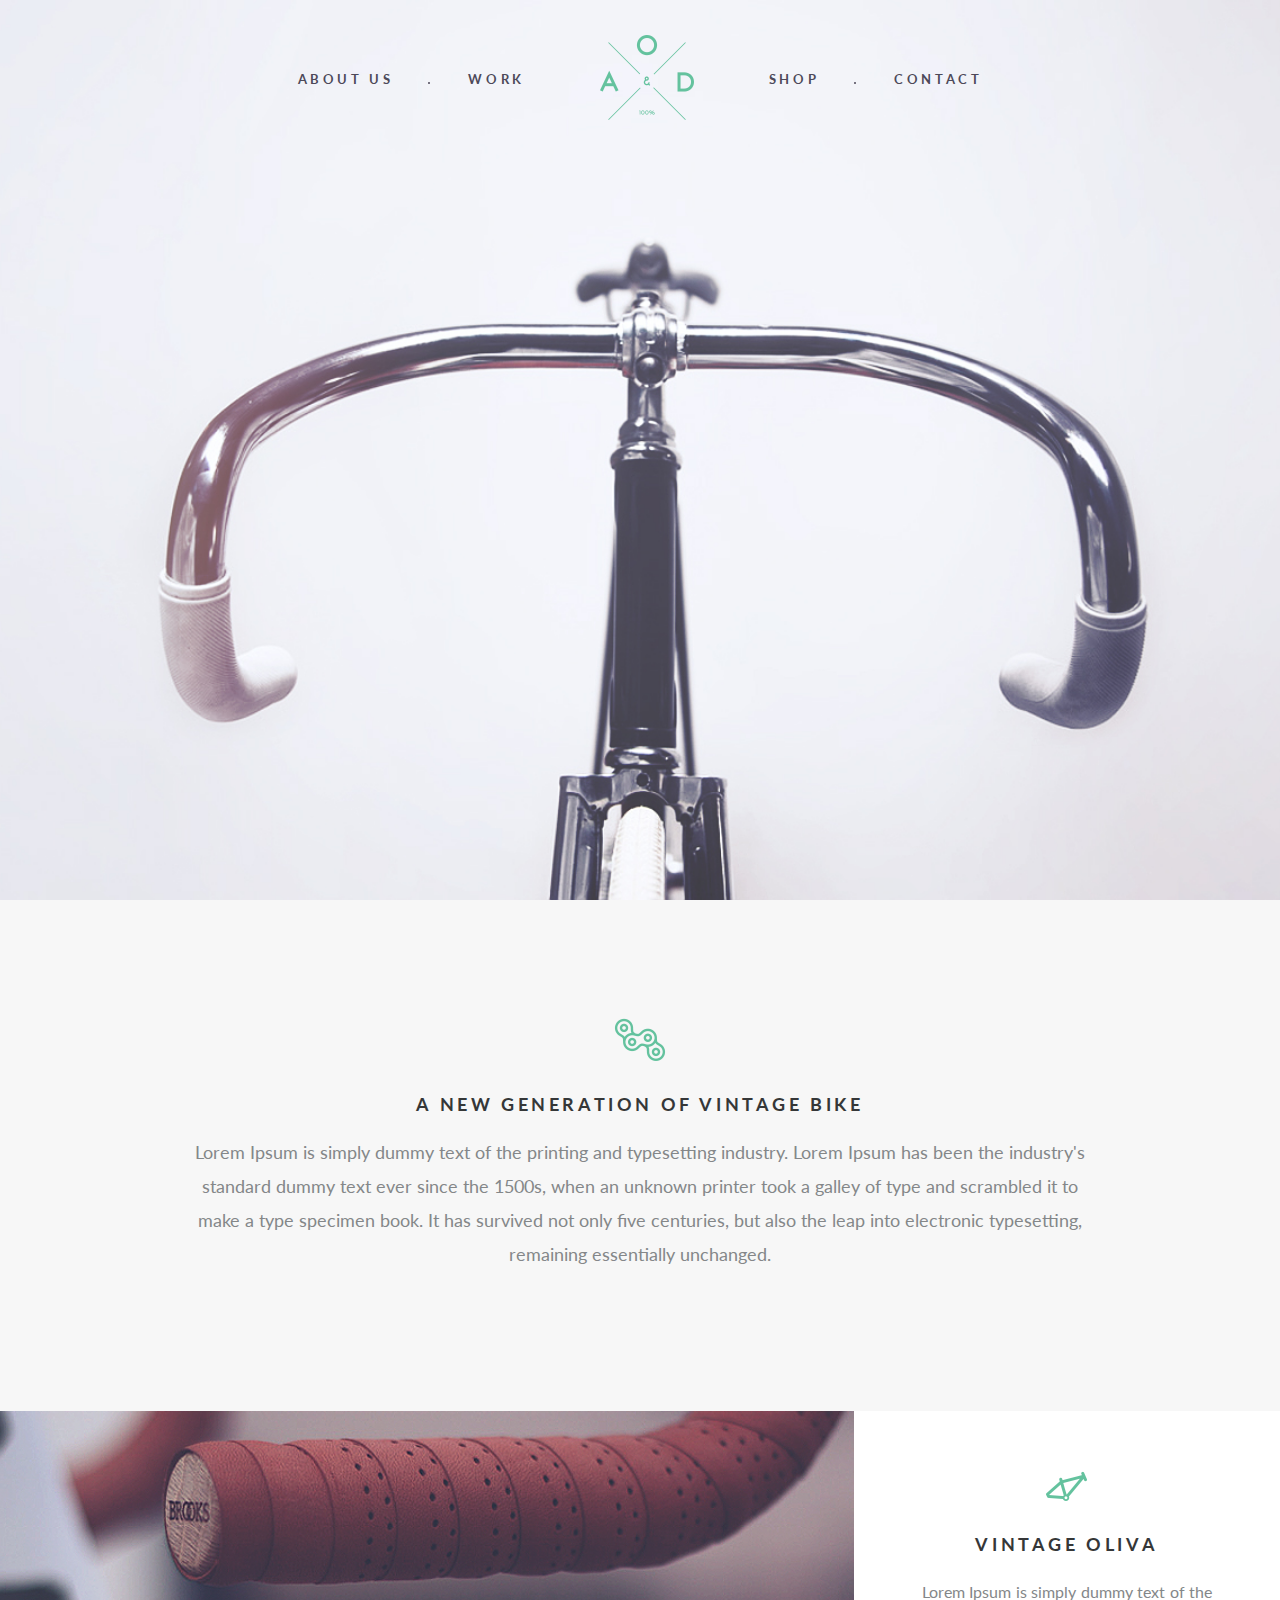
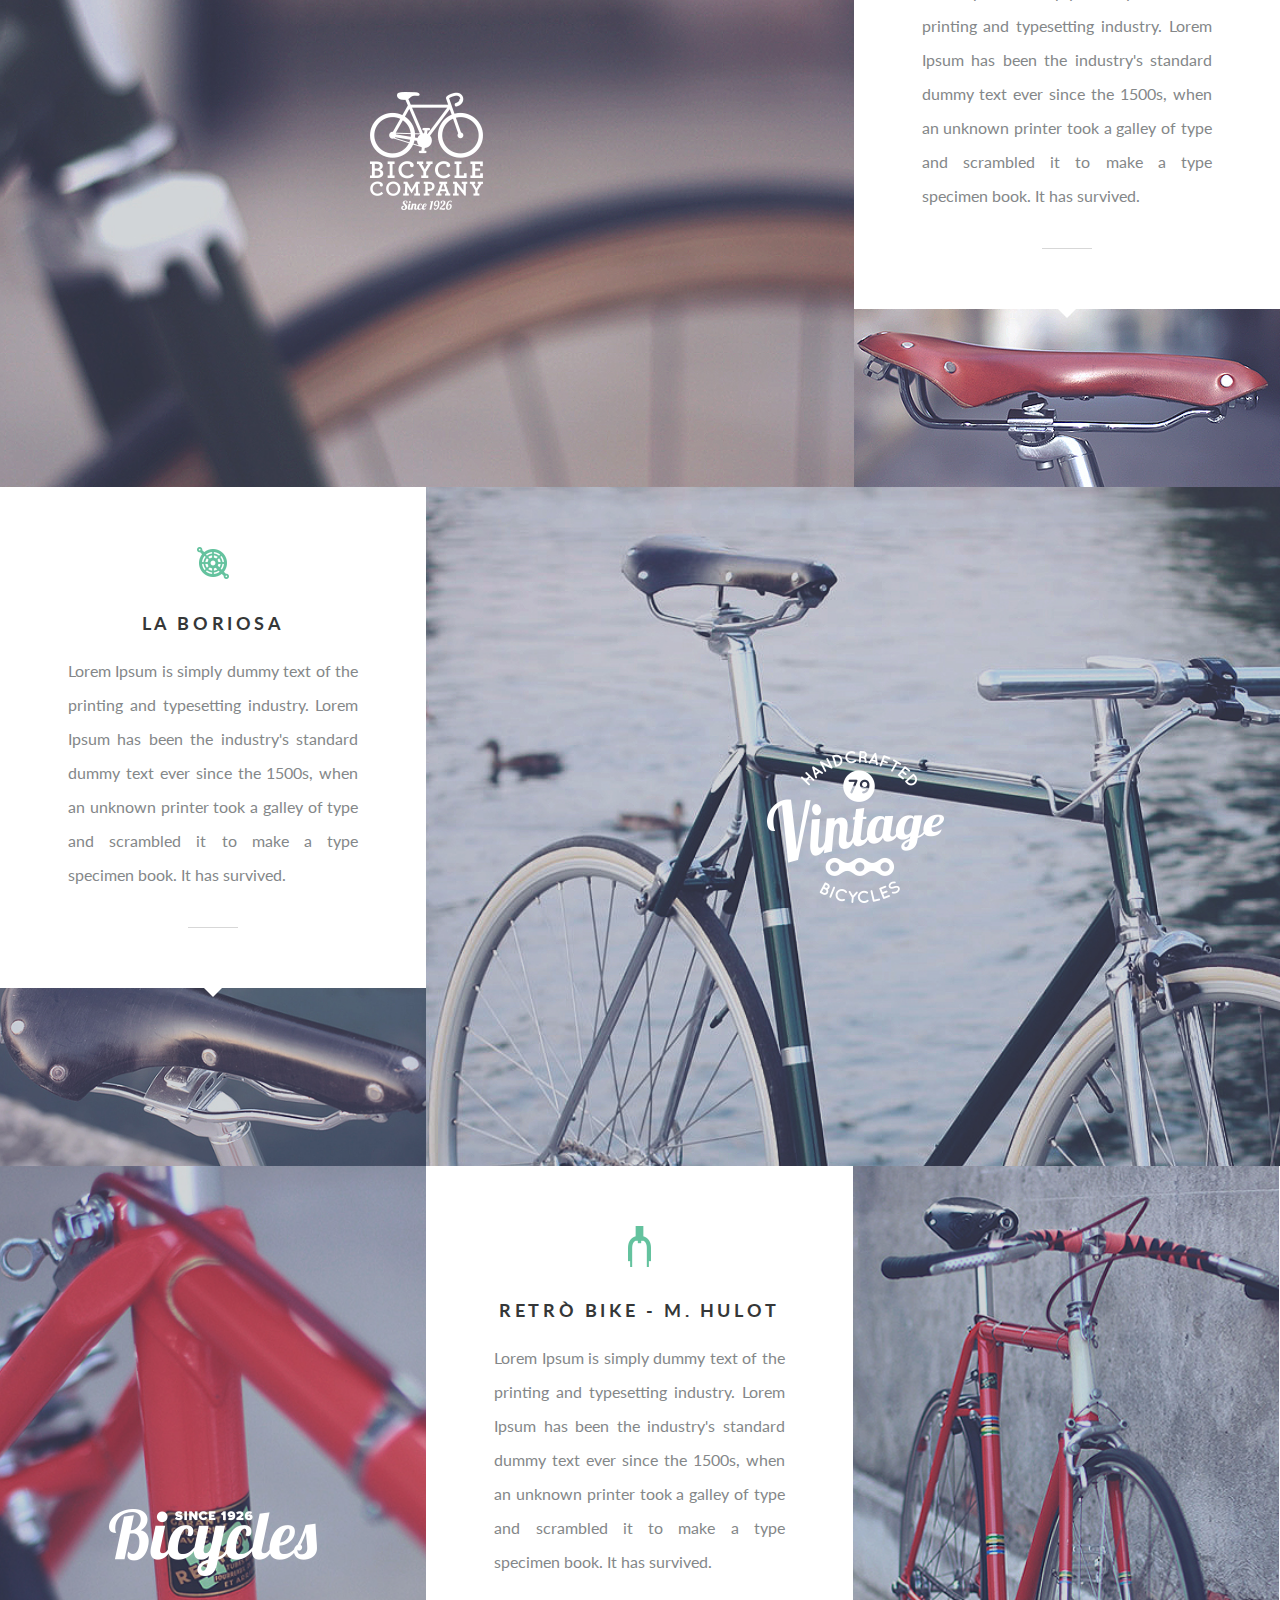
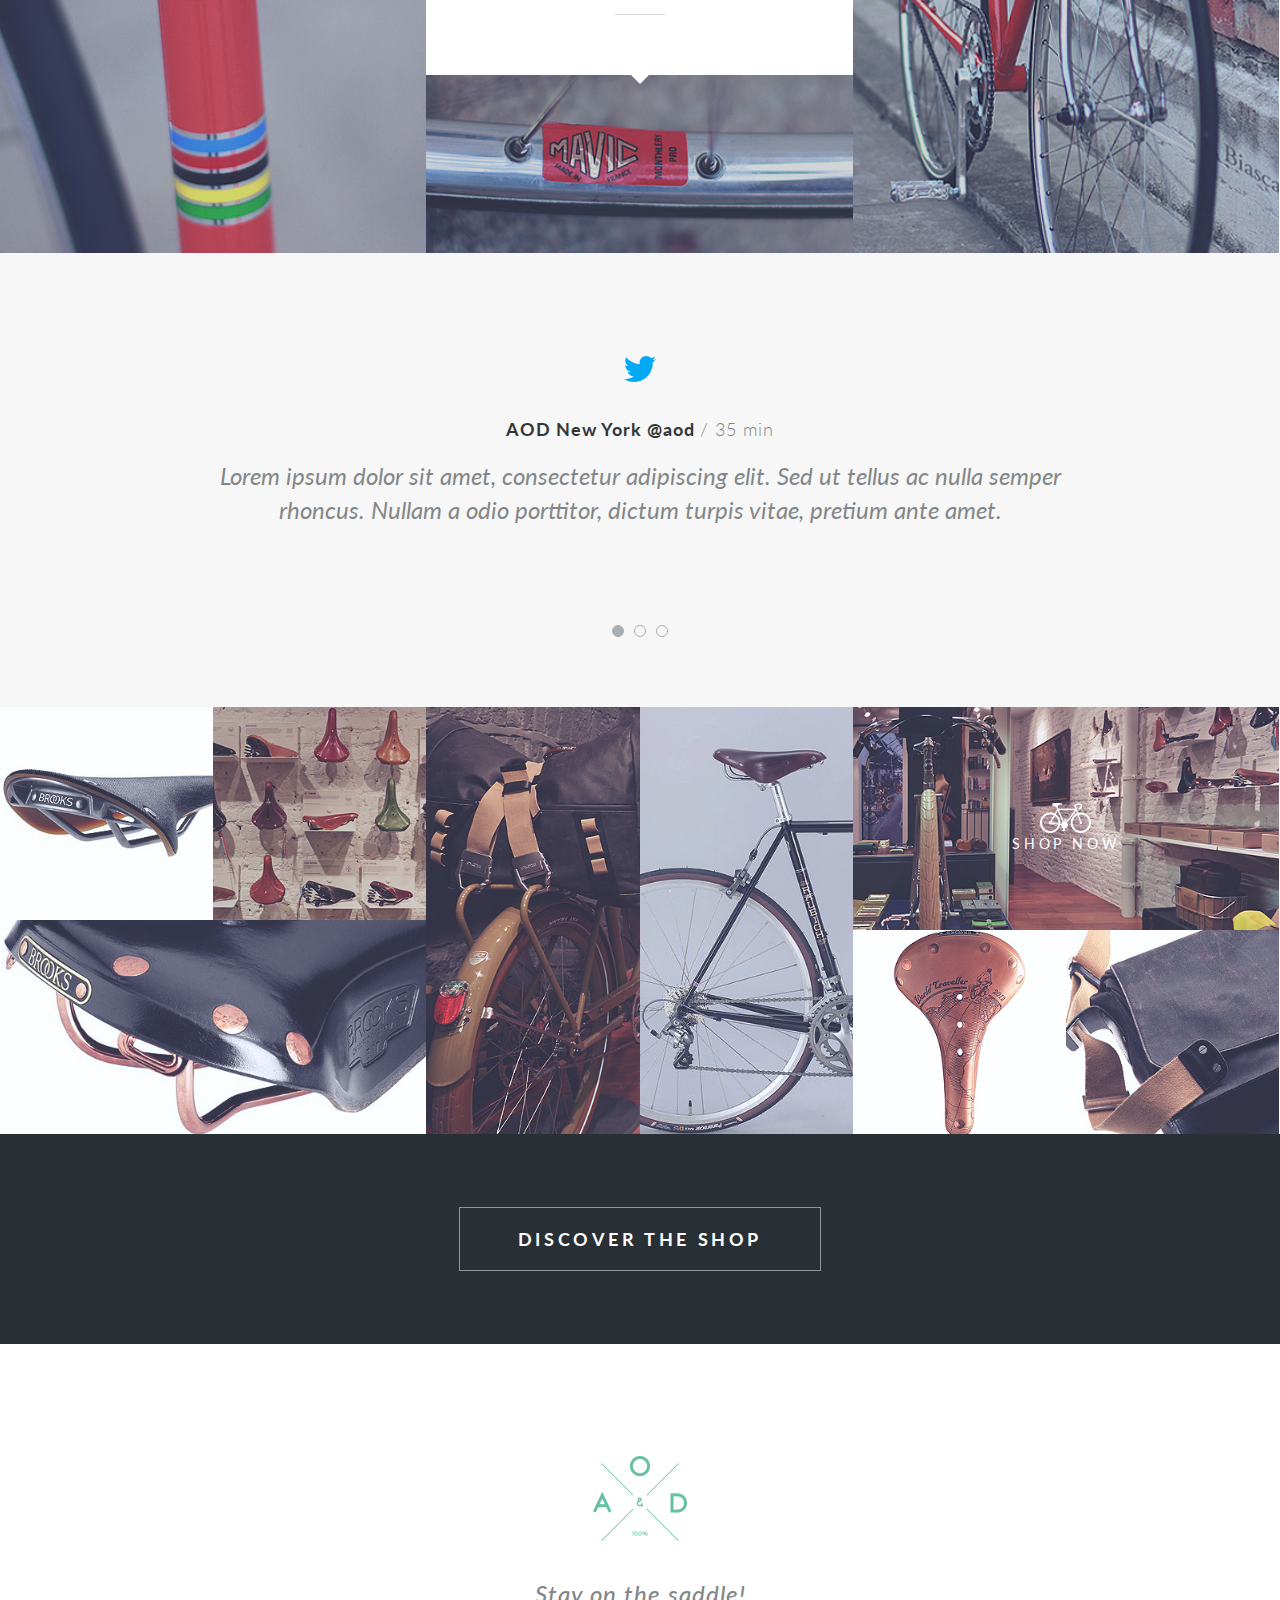
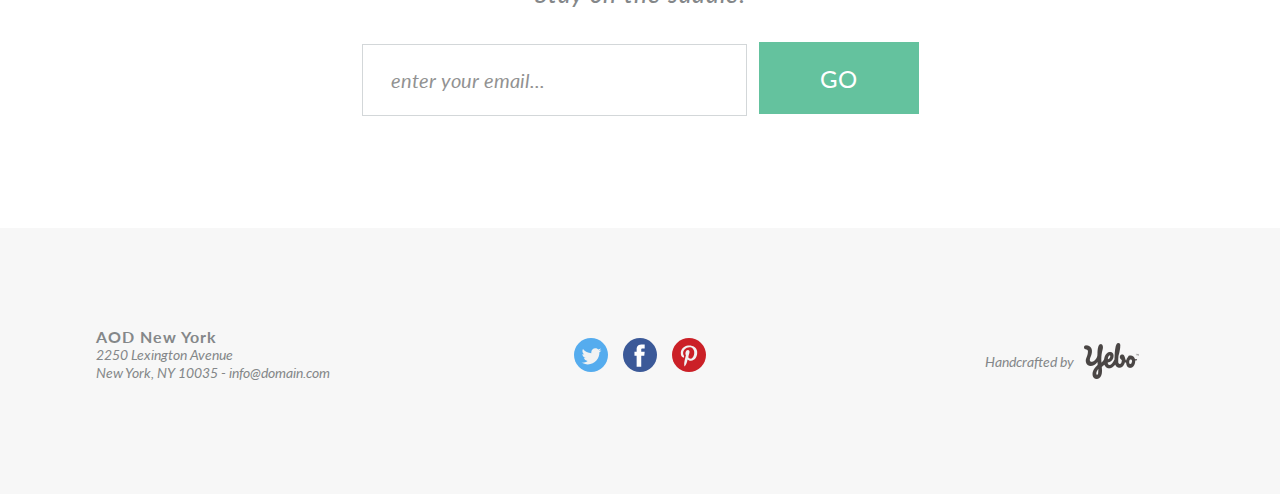
<file: index.html>
<!DOCTYPE html>
<html lang="en">
<head>
  <meta charset="UTF-8">
  <title>Bike</title>
  <link href="https://fonts.googleapis.com/css?family=Lato:400,400i,700&display=swap" rel="stylesheet">
  <link rel="stylesheet" href="CSS/normalize.css">
  <link rel="stylesheet" href="CSS/style.css">
  <meta name="viewport" content="width=device-width ">
  <link rel="shortcut icon" href="img/favicon.ico" type="image/x-icon">
</head>
<body>
<!--==-->
<section class="header_logo">
  <nav class="main_navigation">
    <div class="burger">
      <div></div>
      <span></span>
    </div>
    <ul class="site_navigation">
      <li><a href="#">about us</a></li>
      <li><a href="#">work</a></li>
      <a class="burger_logo"><img src="img/logo_0.png" height="85" width="94"/></a>
      <li><a href="#">shop</a></li>
      <li><a href="#">contact</a></li>
    </ul>
  </nav>
</section>
<!--=/=-->
<!--==-->
<section class="wrapper">
  <div class="row desc">
    <div class="description">
      <img src="img/Icon_0.png"/>
      <h1 class="description_title">a new generation of vintage bike</h1>
      <p class="description_text">Lorem Ipsum is simply dummy text of the printing and typesetting industry. Lorem Ipsum has been the industry's standard dummy text ever since the 1500s, when an unknown printer took a galley of type and scrambled it to make a type specimen book. It has survived not only five centuries, but also the leap into electronic typesetting, remaining essentially unchanged. </p>
    </div>
  </div>
</section>
<!--=/=-->
<!--==-->
<section class="wrapper">
  <a href="#" id="img_1_0" class="column_big">
    <div class="green">
      <img class="logo_a" src="img/logo_1.png"/>
    </div>
  </a>
  <div class="column_small">
    <div class="description">
      <img src="img/Icon_1.png"/>
      <h2 class="description_title">vintage oliva</h2>
      <p class="description_text">Lorem Ipsum is simply dummy text of the printing and typesetting industry. Lorem Ipsum has been the industry's standard dummy text ever since the 1500s, when an unknown printer took a galley of type and scrambled it to make a type specimen book. It has survived.</p>
    </div>
    <div id="img_1_1">
    </div>
  </div>
</section>
<!--=/=-->
<!--==-->
<section class="wrapper">
  <div class="column_small">
    <div class="description">
      <img src="img/Icon_2.png"/>
      <h2 class="description_title">la boriosa</h2>
      <p class="description_text">Lorem Ipsum is simply dummy text of the printing and typesetting industry. Lorem Ipsum has been the industry's standard dummy text ever since the 1500s, when an unknown printer took a galley of type and scrambled it to make a type specimen book. It has survived.</p>
    </div>
    <div id="img_1_2">
    </div>
  </div>
  <a href="#" id="img_1_3" class="column_big">
    <div class="green">
      <img class="logo_a" src="img/logo_2.png"/>
    </div>
  </a>
</section>
<!--=/=-->
<!--==-->
<section class="wrapper">
  <a href="#" id="img_1_4" class="column_small">
    <div class="green">
      <img class="logo_a" src="img/logo_3.png"/>
    </div>
  </a>
  <div class="column_small">
    <div class="description">
      <img src="img/Icon_3.png"/>
      <h2 class="description_title">retrò bike - m. hulot</h2>
      <p class="description_text">Lorem Ipsum is simply dummy text of the printing and typesetting industry. Lorem Ipsum has been the industry's standard dummy text ever since the 1500s, when an unknown printer took a galley of type and scrambled it to make a type specimen book. It has survived.</p>
    </div>
    <div id="img_1_5">
    </div>
  </div>
  <div id="img_1_6" class="column_small">
  </div>
</section>
<!--=/=-->
<!--==-->
<section class="slider">
  <div class="slider__wrapper">
    <div class="slider__items">
      <div class="slider__item">
        <div class="wrapper slider_row">
          <div class="row social">
            <div class="description">
              <img src="img/twitter.svg" width="32px"/>
              <h2 class="description_title">AOD New York  @aod <span style="color:#848789; font-weight: 300">/  35 min</span></h2>
              <p class="description_text italic">Lorem ipsum dolor sit amet, consectetur adipiscing elit. Sed ut tellus ac nulla semper rhoncus. Nullam a odio porttitor, dictum turpis vitae, pretium ante amet.</p>
            </div>
          </div>
        </div>
      </div>
      <div class="slider__item">
        <div class="wrapper slider_row">
          <div class="row social">
            <div class="description">
              <img src="img/twitter.svg" width="32px"/>
              <h2 class="description_title">AOD New York  @aod <span style="color:#848789; font-weight: 300">/  8 hour 2 min</span></h2>
              <p class="description_text italic">Lorem ipsum dolor sit amet, consectetur adipisicing elit. At doloremque eum, facere illum itaque laboriosam laborum natus omnis perferendis provident, qui, saepe sed vel voluptate.</p>
            </div>
          </div>
        </div>
      </div>
      <div class="slider__item">
        <div class="wrapper slider_row">
          <div class="row social">
            <div class="description">
              <img src="img/twitter.svg" width="32px"/>
              <h2 class="description_title">AOD New York  @aod <span style="color:#848789; font-weight: 300">/  1 day ago</span></h2>
              <p class="description_text italic">Lorem ipsum dolor sit amet, consectetur adipisicing elit. Dolorum est inventore minima, nobis non officia placeat, quo quos recusandae reiciendis rem repellat voluptas voluptates!</p>
            </div>
          </div>
        </div>
      </div>
    </div>
  </div>
</section>
<!--=/=-->
<!--==-->
<section class="wrapper">
  <div class="column block">
    <div id="img_2_0"></div>
    <div id="img_2_1"></div>
    <div id="img_2_2"></div>
  </div>
  <div class="column">
    <div id="img_2_3"></div>
    <div id="img_2_4"></div>
  </div>
  <div class="column block">
    <a href="#" id="img_2_5">
      <div class="green">
        <img class="logo_a" src="img/logo_4.png"/>
        <span class="text_a">shop now</span>
      </div>
    </a>
    <div id="img_2_6"></div>
    <div id="img_2_7"></div>
  </div>
</section>
<!--=/=-->
<!--==-->
<section class="wrapper">
  <div class="row shop" >
    <div class="description">
      <a href="#" class="description_title">discover the shop</a>
    </div>
  </div>
</section>
<!--=/=-->
<!--==-->
<section class="wrapper">
  <div class="row contact">
    <div class="description">
      <img src="img/logo_0.png" />
      <h2 class="description_title">Stay on the saddle!</h2>
      <form >
        <input class="input" type="email" placeholder="enter your email... ">
        <input class="btn" type="submit" value="GO">
      </form>
    </div>
  </div>
</section>
<!--=/=-->
<!--==-->
<footer class="wrapper_footer">
  <div class="footer_small">
    <span class="description_text">
      <h3 class="description_title">
      AOD New York<br>
      </h3>
      2250 Lexington Avenue<br>
      New York, NY 10035  - info@domain.com<br>
    </span>
  </div>
  <div class="footer_small footer_social">
    <a href="#">
      <img id="footer_social_1" src="img/twitter_1.svg" width="34px"/>
    </a>
    <a href="#">
      <img id="footer_social_2" src="img/facebook.svg" width="34px"/>
    </a>
    <a href="#">
      <img id="footer_social_3" src="img/pinterest.svg" width="34px"/>
    </a>
  </div>
  <div class="footer_small">
    <span class="description_text" style="padding-top: 25px">
      Handcrafted by
    </span>
    <img id="footer_4" src="img/Y%20E%20B%20O%20Logo.png" height="36" width="55"/>
  </div>
</footer>
<!--=/=-->
<script src="JS/script.js"></script>
<script src="JS/slider.js"></script>
<script>
  slideShow('.slider', {
    isAutoplay: true
  });
</script>
</body>
</html>
</file>
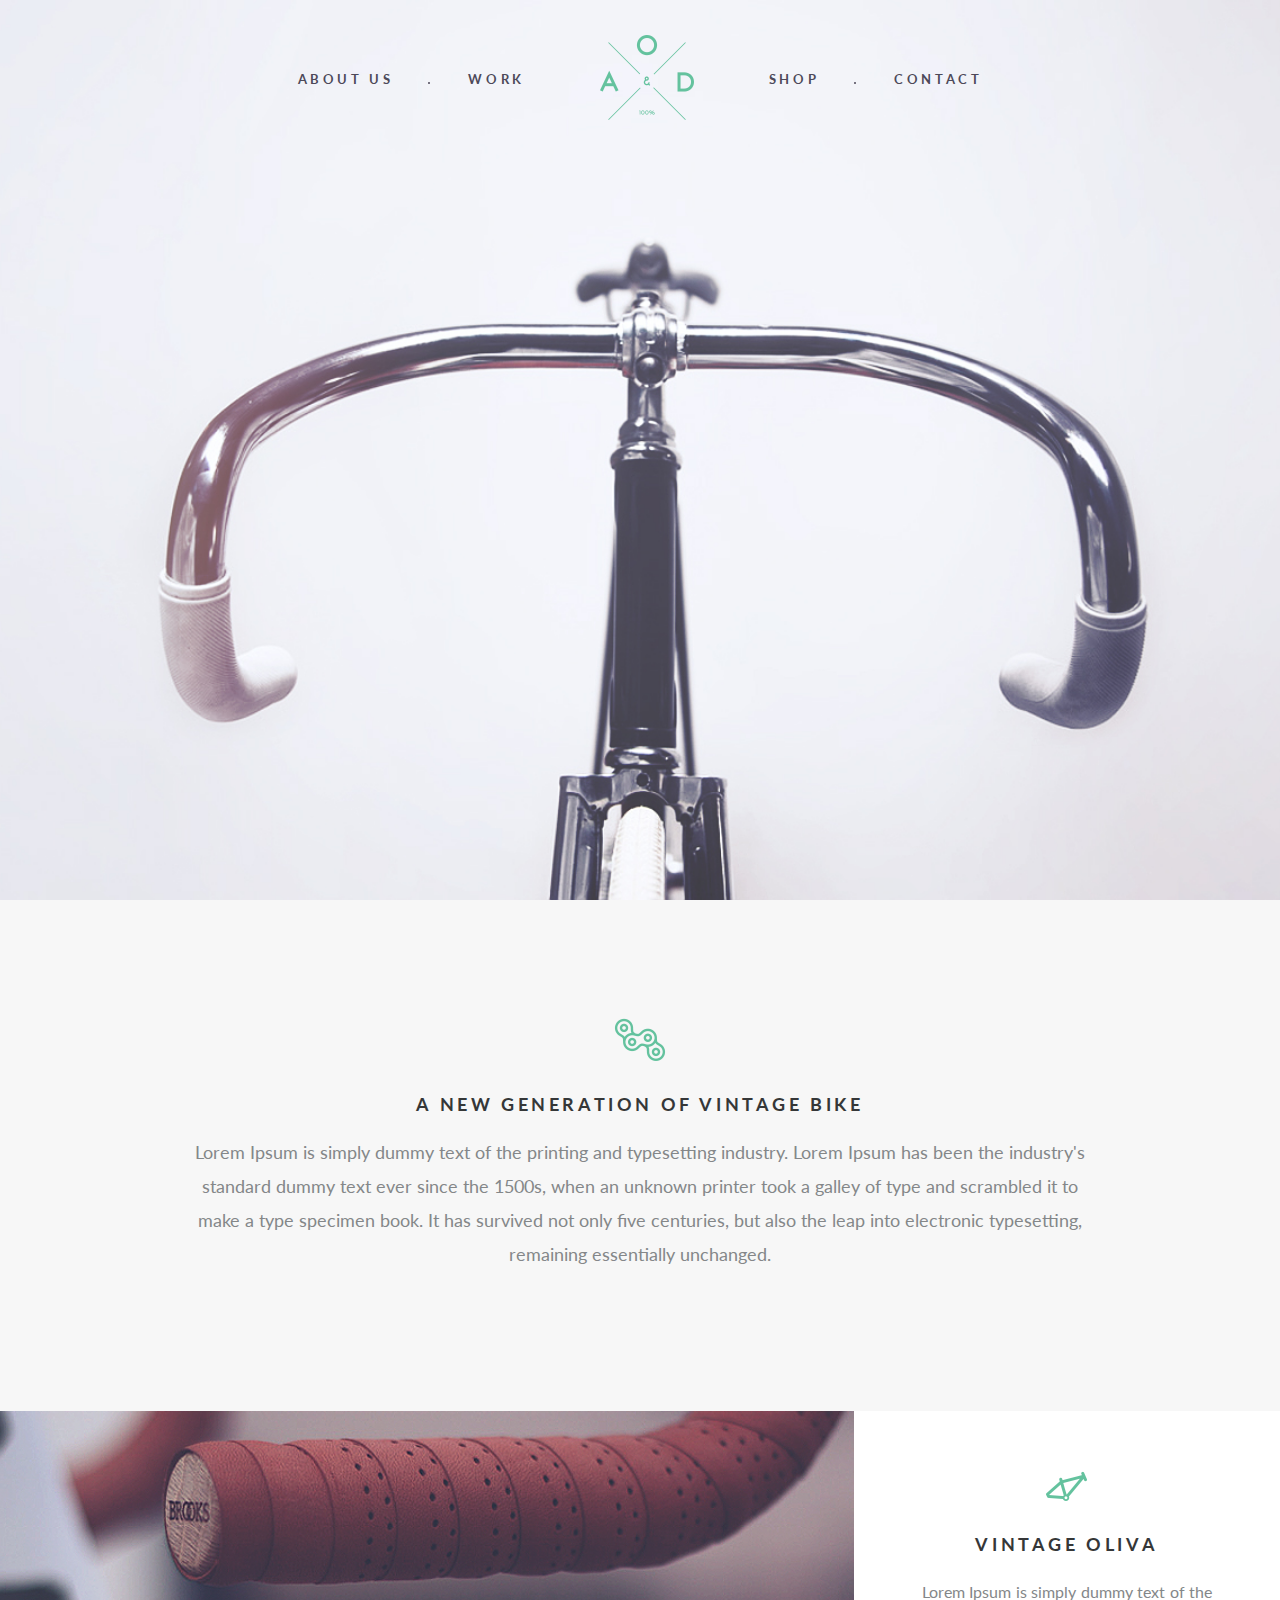
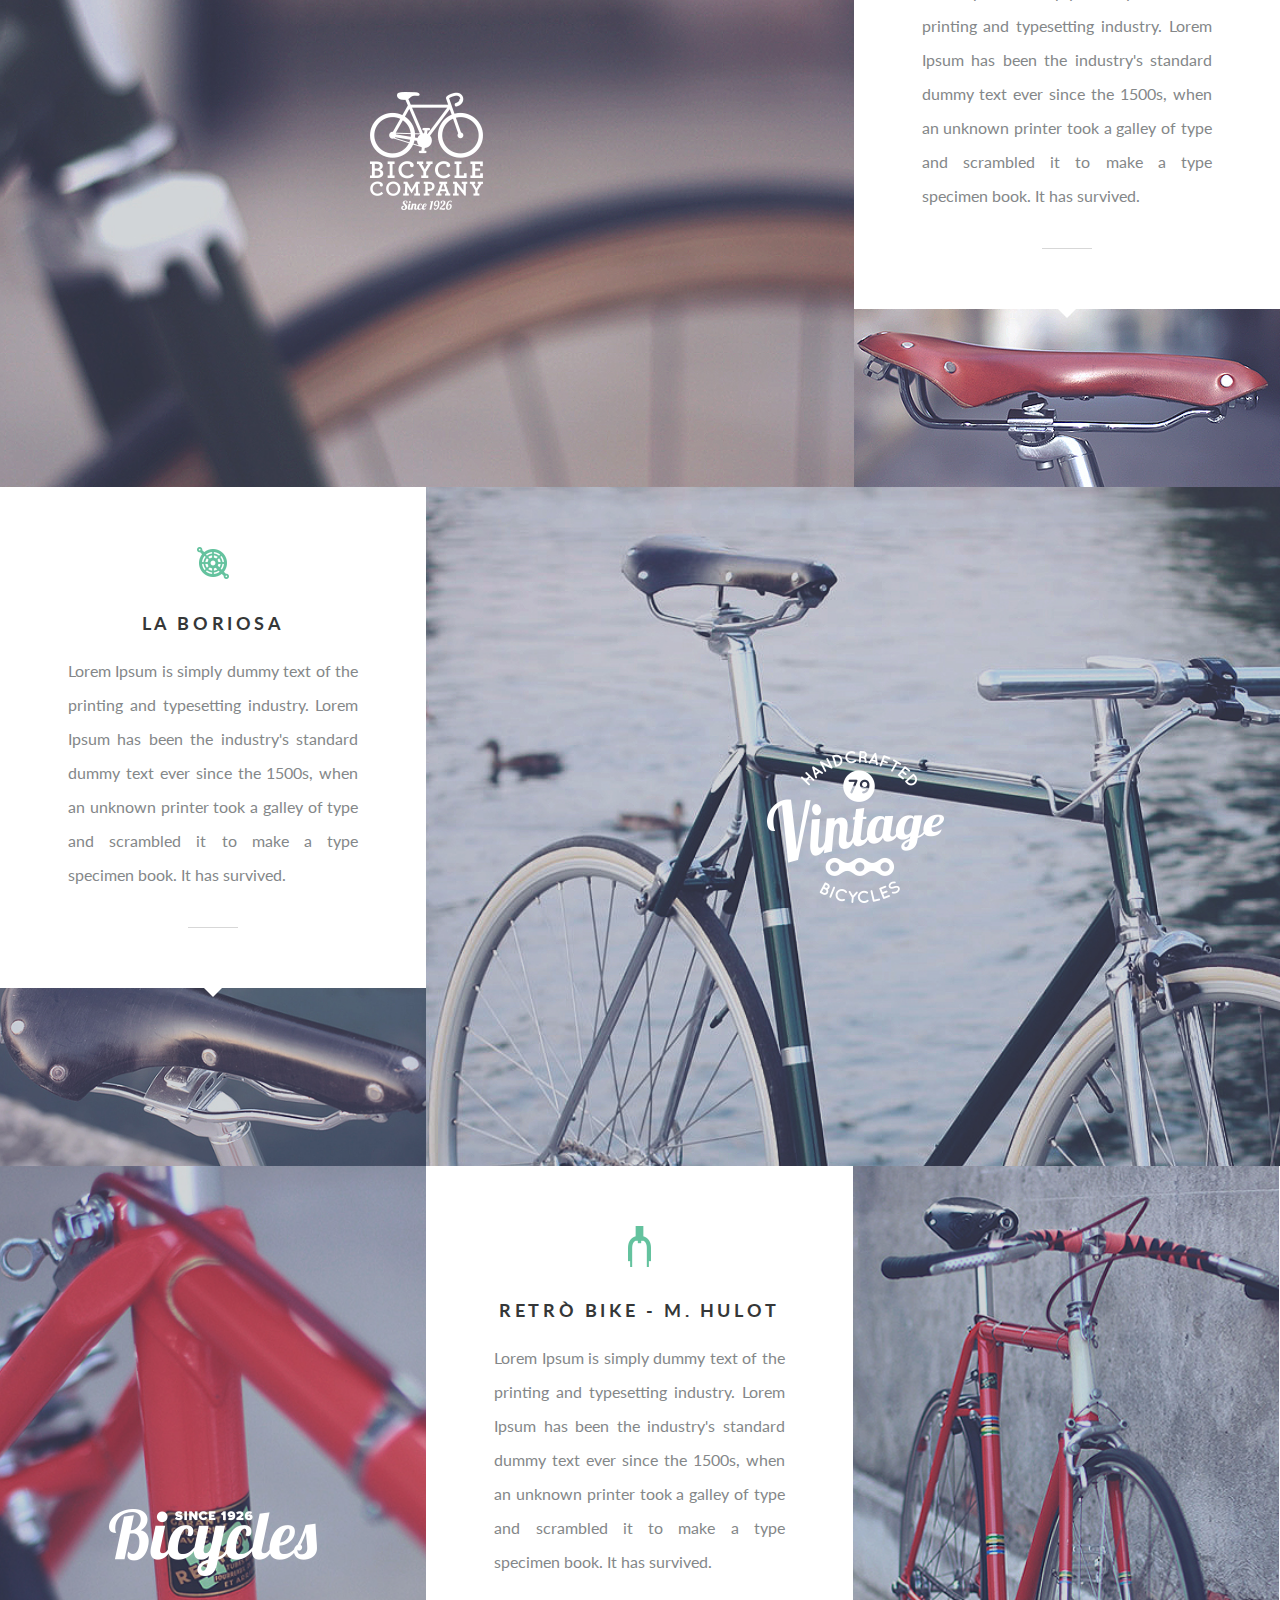
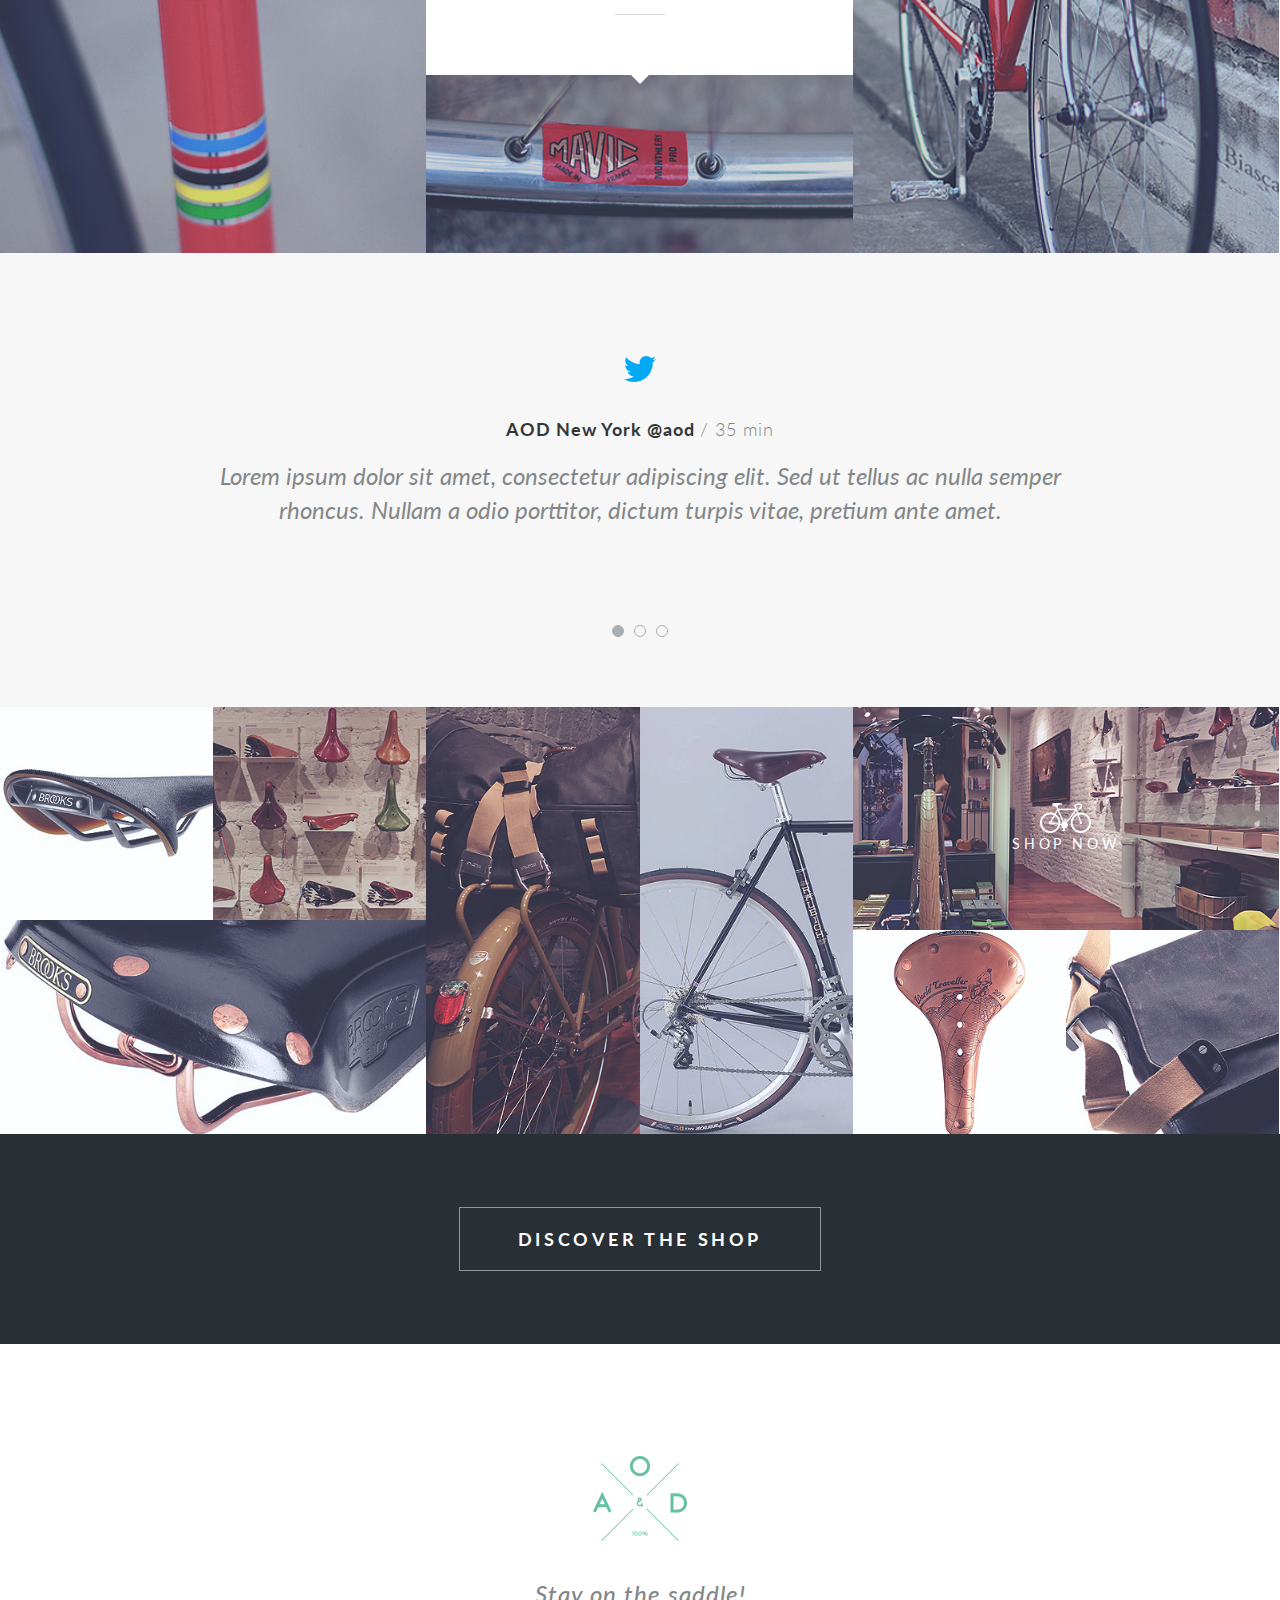
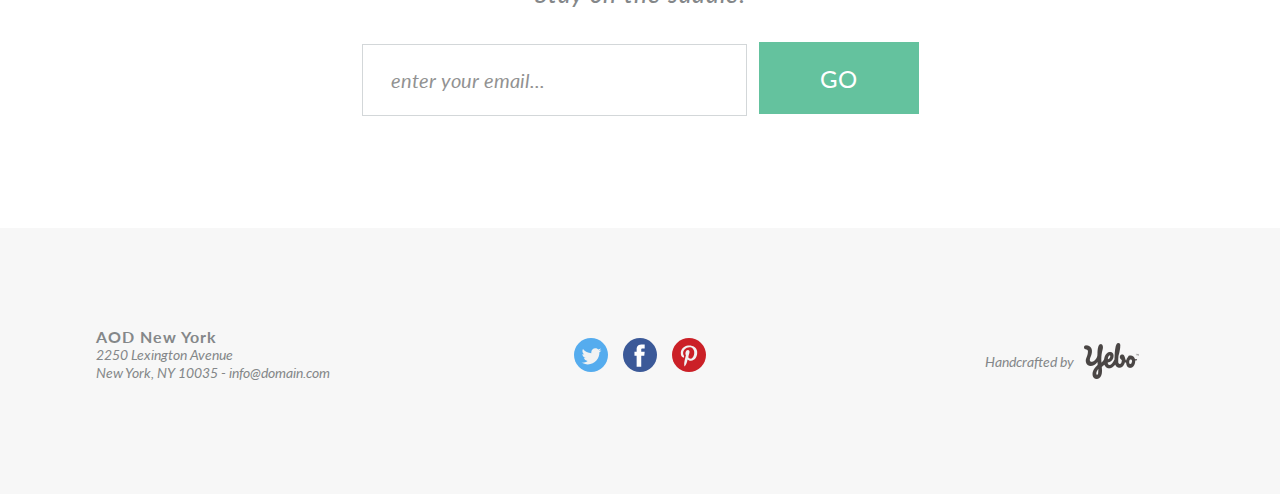
<file: HTML/index.html>
<!DOCTYPE html>
<html lang="en">
<head>
  <meta charset="UTF-8">
  <title>Bike</title>
  <link href="https://fonts.googleapis.com/css?family=Lato:400,400i,700&display=swap" rel="stylesheet">
  <link rel="stylesheet" href="../CSS/normalize.css">
  <link rel="stylesheet" href="../CSS/style.css">
  <meta name="viewport" content="width=device-width ">
  <link rel="shortcut icon" href="../img/favicon.ico" type="image/x-icon">
</head>
<body>
<!--==-->
<section class="header_logo">
  <nav class="main_navigation">
    <div class="burger">
      <div></div>
      <span></span>
    </div>
    <ul class="site_navigation">
      <li><a>about us</a></li>
      <li><a>work</a></li>
      <a class="burger_logo"><img src="../img/logo_0.png" height="85" width="94"/></a>
      <li><a>shop</a></li>
      <li><a>contact</a></li>
    </ul>
  </nav>
</section>
<!--=/=-->
<!--==-->
<section class="wrapper">
  <div class="row desc">
    <div class="description">
      <img src="../img/Icon_0.png"/>
      <h1 class="description_title">a new generation of vintage bike</h1>
      <p class="description_text">Lorem Ipsum is simply dummy text of the printing and typesetting industry. Lorem Ipsum has been the industry's standard dummy text ever since the 1500s, when an unknown printer took a galley of type and scrambled it to make a type specimen book. It has survived not only five centuries, but also the leap into electronic typesetting, remaining essentially unchanged. </p>
    </div>
  </div>
</section>
<!--=/=-->
<!--==-->
<section class="wrapper">
  <a id="img_1_0" class="column_big">
    <div class="green">
      <img class="logo_a" src="../img/logo_1.png"/>
    </div>
  </a>
  <div class="column_small">
    <div class="description">
      <img src="../img/Icon_1.png"/>
      <h2 class="description_title">vintage oliva</h2>
      <p class="description_text">Lorem Ipsum is simply dummy text of the printing and typesetting industry. Lorem Ipsum has been the industry's standard dummy text ever since the 1500s, when an unknown printer took a galley of type and scrambled it to make a type specimen book. It has survived.</p>
    </div>
    <div id="img_1_1">
    </div>
  </div>
</section>
<!--=/=-->
<!--==-->
<section class="wrapper">
  <div class="column_small">
    <div class="description">
      <img src="../img/Icon_2.png"/>
      <h2 class="description_title">la boriosa</h2>
      <p class="description_text">Lorem Ipsum is simply dummy text of the printing and typesetting industry. Lorem Ipsum has been the industry's standard dummy text ever since the 1500s, when an unknown printer took a galley of type and scrambled it to make a type specimen book. It has survived.</p>
    </div>
    <div id="img_1_2">
    </div>
  </div>
  <a id="img_1_3" class="column_big">
    <div class="green">
      <img class="logo_a" src="../img/logo_2.png"/>
    </div>
  </a>
</section>
<!--=/=-->
<!--==-->
<section class="wrapper">
  <a id="img_1_4" class="column_small">
    <div class="green">
      <img class="logo_a" src="../img/logo_3.png"/>
    </div>
  </a>
  <div class="column_small">
    <div class="description">
      <img src="../img/Icon_3.png"/>
      <h2 class="description_title">retrò bike - m. hulot</h2>
      <p class="description_text">Lorem Ipsum is simply dummy text of the printing and typesetting industry. Lorem Ipsum has been the industry's standard dummy text ever since the 1500s, when an unknown printer took a galley of type and scrambled it to make a type specimen book. It has survived.</p>
    </div>
    <div id="img_1_5">
    </div>
  </div>
  <div id="img_1_6" class="column_small">
  </div>
</section>
<!--=/=-->
<!--==-->
<section class="slider">
  <div class="slider__wrapper">
    <div class="slider__items">
      <div class="slider__item">
        <div class="wrapper slider_row">
          <div class="row social">
            <div class="description">
              <img src="../img/twitter.svg" width="32px"/>
              <h2 class="description_title">AOD New York  @aod <span style="color:#848789; font-weight: 300">/  35 min</span></h2>
              <p class="description_text italic">Lorem ipsum dolor sit amet, consectetur adipiscing elit. Sed ut tellus ac nulla semper rhoncus. Nullam a odio porttitor, dictum turpis vitae, pretium ante amet.</p>
            </div>
          </div>
        </div>
      </div>
      <div class="slider__item">
        <div class="wrapper slider_row">
          <div class="row social">
            <div class="description">
              <img src="../img/twitter.svg" width="32px"/>
              <h2 class="description_title">AOD New York  @aod <span style="color:#848789; font-weight: 300">/  8 hour 2 min</span></h2>
              <p class="description_text italic">Lorem ipsum dolor sit amet, consectetur adipisicing elit. At doloremque eum, facere illum itaque laboriosam laborum natus omnis perferendis provident, qui, saepe sed vel voluptate.</p>
            </div>
          </div>
        </div>
      </div>
      <div class="slider__item">
        <div class="wrapper slider_row">
          <div class="row social">
            <div class="description">
              <img src="../img/twitter.svg" width="32px"/>
              <h2 class="description_title">AOD New York  @aod <span style="color:#848789; font-weight: 300">/  1 day ago</span></h2>
              <p class="description_text italic">Lorem ipsum dolor sit amet, consectetur adipisicing elit. Dolorum est inventore minima, nobis non officia placeat, quo quos recusandae reiciendis rem repellat voluptas voluptates!</p>
            </div>
          </div>
        </div>
      </div>
    </div>
  </div>
</section>
<!--=/=-->
<!--==-->
<section class="wrapper">
  <div class="column block">
    <div id="img_2_0"></div>
    <div id="img_2_1"></div>
    <div id="img_2_2"></div>
  </div>
  <div class="column">
    <div id="img_2_3"></div>
    <div id="img_2_4"></div>
  </div>
  <div class="column block">
    <a id="img_2_5">
      <div class="green">
        <img class="logo_a" src="../img/logo_4.png"/>
        <span class="text_a">shop now</span>
      </div>
    </a>
    <div id="img_2_6"></div>
    <div id="img_2_7"></div>
  </div>
</section>
<!--=/=-->
<!--==-->
<section class="wrapper">
  <div class="row shop" >
    <div class="description">
      <a class="description_title">discover the shop</a>
    </div>
  </div>
</section>
<!--=/=-->
<!--==-->
<section class="wrapper">
  <div class="row contact">
    <div class="description">
      <img src="../img/logo_0.png" />
      <h2 class="description_title">Stay on the saddle!</h2>
      <form >
        <input class="input" type="email" placeholder="enter your email... ">
        <input class="btn" type="submit" value="GO">
      </form>
    </div>
  </div>
</section>
<!--=/=-->
<!--==-->
<footer class="wrapper_footer">
  <div class="footer_small">
    <span class="description_text">
      <h3 class="description_title">
      AOD New York<br>
      </h3>
      2250 Lexington Avenue<br>
      New York, NY 10035  - info@domain.com<br>
    </span>
  </div>
  <div class="footer_small footer_social">
    <a>
      <img id="footer_social_1" src="../img/twitter_1.svg" width="34px"/>
    </a>
    <a>
      <img id="footer_social_2" src="../img/facebook.svg" width="34px"/>
    </a>
    <a>
      <img id="footer_social_3" src="../img/pinterest.svg" width="34px"/>
    </a>
  </div>
  <div class="footer_small">
    <span class="description_text" style="padding-top: 25px">
      Handcrafted by
    </span>
    <img id="footer_4" src="../img/Y E B O Logo.png" height="36" width="55"/>
  </div>
</footer>
<!--=/=-->
<script src="../JS/script.js"></script>
<script src="../JS/slider.js"></script>
<script>
  slideShow('.slider', {
    isAutoplay: true
  });
</script>
</body>
</html>
</file>
<file: CSS/style.css>
@charset "UTF-8";
body, html {
  height: 100%;
  margin: 0;
  padding: 0;
  font-family: "lato", Arial, sans-serif; }

.wrapper .column_small #img_1_1, .wrapper .column_small #img_1_2, .wrapper .column_small #img_1_5, .header_logo, .wrapper .column_big, .wrapper .column_small, .wrapper .column #img_2_3, .wrapper .column #img_2_4, .wrapper .block, .wrapper .block #img_2_0, .wrapper .block #img_2_1, .wrapper .block #img_2_2, .wrapper .block #img_2_5, .wrapper .block #img_2_6, .wrapper .block #img_2_7 {
  background-repeat: no-repeat;
  background-position: center;
  background-size: cover; }

.wrapper .column_small #img_1_1, .wrapper .column_small #img_1_2, .wrapper .column_small #img_1_5 {
  width: 100%;
  padding: 0 0 37.5% 0; }
  .wrapper .column_small #img_1_1:after, .wrapper .column_small #img_1_2:after, .wrapper .column_small #img_1_5:after {
    position: relative;
    content: '';
    width: 0;
    height: 0;
    border-left: 10px solid transparent;
    border-right: 10px solid transparent;
    border-top: 10px solid #ffffff;
    right: -50%;
    bottom: -10px;
    margin: 0 0 0 -10px; }

.wrapper .column_big .green, .wrapper .column_small .green, .wrapper .block #img_2_5 .green {
  height: 100%;
  cursor: pointer; }
  .wrapper .column_big .green:hover, .wrapper .column_small .green:hover, .wrapper .block #img_2_5 .green:hover, .wrapper .column_big .green:focus, .wrapper .column_small .green:focus, .wrapper .block #img_2_5 .green:focus {
    background: rgba(98, 169, 144, 0.8);
    transition: 0.5s; }

.header_logo {
  background-image: url("../img/Navigation_img.jpg");
  height: 100%; }
  .header_logo .main_navigation .site_navigation {
    margin: 0;
    padding: 0;
    display: flex;
    justify-content: center;
    align-items: center;
    list-style: none; }
    .header_logo .main_navigation .site_navigation li {
      display: block;
      padding: 35px 37.5px;
      cursor: pointer;
      font-size: 13px;
      font-weight: bold;
      text-transform: uppercase;
      letter-spacing: 3.6px; }
      .header_logo .main_navigation .site_navigation li a {
        text-decoration: none;
        color: #4d4959; }
    .header_logo .main_navigation .site_navigation a img {
      padding: 35px 37.5px; }
    .header_logo .main_navigation .site_navigation li:nth-child(1):after {
      position: absolute;
      content: '';
      width: 2px;
      height: 2px;
      background-color: #4d4959;
      border-radius: 50%;
      margin: 10px 0 0 35px; }
    .header_logo .main_navigation .site_navigation li:nth-child(4):after {
      position: absolute;
      content: '';
      width: 2px;
      height: 2px;
      background-color: #4d4959;
      border-radius: 50%;
      margin: 10px 0 0 35px; }

.wrapper {
  display: flex; }
  .wrapper .row {
    width: 100%; }
  .wrapper .desc .description {
    background-color: #f7f7f7;
    text-align: center;
    padding: 118px 14% 140px; }
  .wrapper .desc .description_title {
    color: #353738;
    font-size: 18px;
    font-weight: bold;
    text-transform: uppercase;
    font-style: normal;
    letter-spacing: 3.6px;
    margin: 30px 0 20px 0; }
  .wrapper .desc .description_text {
    margin: 0;
    color: #848789;
    font-size: 18px;
    font-weight: 400;
    line-height: 34px;
    text-align: center;
    font-style: normal; }
  .wrapper .column_big {
    width: 66.6875%; }
  .wrapper #img_1_0 {
    background-image: url("../img/content_1_img_0.jpg"); }
    .wrapper #img_1_0 .logo_a {
      position: relative;
      right: -50%;
      top: 50%;
      margin: -57px 0 0 -57px; }
  .wrapper #img_1_3 {
    background-image: url("../img/content_1_img_3.jpg"); }
    .wrapper #img_1_3 .logo_a {
      position: relative;
      right: -50%;
      top: 50%;
      margin: -76px 0 0 -86px; }
  .wrapper .column_small {
    width: 33.3125%; }
    .wrapper .column_small .description {
      background-color: #ffffff;
      text-align: center;
      padding: 60px 68px 60px; }
    .wrapper .column_small .description_title {
      color: #353738;
      font-size: 18px;
      font-weight: bold;
      text-transform: uppercase;
      font-style: normal;
      letter-spacing: 3.6px;
      margin: 30px 0 20px 0; }
    .wrapper .column_small .description_text {
      margin: 0;
      color: #848789;
      font-size: 16px;
      font-weight: 400;
      line-height: 34px;
      text-align: justify;
      font-style: normal; }
    .wrapper .column_small .description_text:after {
      content: '';
      display: block;
      margin: 35px auto auto;
      width: 50px;
      height: 1px;
      background-color: #d7d7d7; }
    .wrapper .column_small #img_1_1 {
      background-image: url("../img/content_1_img_1.jpg"); }
    .wrapper .column_small #img_1_2 {
      background-image: url("../img/content_1_img_2.jpg"); }
    .wrapper .column_small #img_1_5 {
      background-image: url("../img/content_1_img_5.jpg"); }
  .wrapper #img_1_4 {
    background-image: url("../img/content_1_img_4.jpg"); }
    .wrapper #img_1_4 .logo_a {
      position: relative;
      right: -50%;
      top: 50%;
      margin: 0 0 0 -104px; }
  .wrapper #img_1_6 {
    background-image: url("../img/content_1_img_6.jpg"); }
  .wrapper .social {
    width: 100%;
    text-align: center;
    padding: 100px 14% 180px; }
    .wrapper .social .description_title {
      color: #353738;
      font-size: 18px;
      font-weight: bold;
      text-transform: none;
      font-style: normal;
      letter-spacing: 1px;
      margin: 30px 0 20px 0; }
    .wrapper .social .description_text {
      margin: 0;
      color: #848789;
      font-size: 24px;
      font-weight: 400;
      line-height: 34px;
      text-align: center;
      font-style: italic; }
  .wrapper .column {
    display: flex;
    width: 33.3125%; }
    .wrapper .column #img_2_3 {
      background-image: url("../img/content_2_img_3.jpg");
      width: 100%;
      padding: 0 0 100% 0; }
    .wrapper .column #img_2_4 {
      background-image: url("../img/content_2_img_4.jpg");
      width: 100%;
      padding: 0 0 100% 0; }
    .wrapper .column .description_title {
      color: #848789;
      font-size: 16px;
      font-weight: bold;
      text-transform: none;
      font-style: normal;
      letter-spacing: 1px;
      margin: 0; }
    .wrapper .column .description_text {
      margin: 0;
      color: #848789;
      font-size: 14px;
      font-weight: 400;
      line-height: 18px;
      text-align: justify;
      font-style: italic; }
  .wrapper .block {
    width: 33.3125%;
    flex-wrap: wrap; }
    .wrapper .block #img_2_0 {
      background-image: url("../img/content_2_img_0.jpg");
      width: 50%; }
    .wrapper .block #img_2_1 {
      background-image: url("../img/content_2_img_1.jpg");
      width: 50%; }
    .wrapper .block #img_2_2 {
      background-image: url("../img/content_2_img_2.jpg");
      width: 100%; }
    .wrapper .block #img_2_5 {
      background-image: url("../img/content_2_img_5.jpg");
      width: 100%;
      text-decoration: none; }
      .wrapper .block #img_2_5 .logo_a {
        position: relative;
        right: -50%;
        top: 50%;
        margin: -15px 0 0 -25.5px; }
      .wrapper .block #img_2_5 .text_a {
        padding: 0;
        color: #ffffff;
        font-size: 14px;
        text-align: center;
        text-transform: uppercase;
        letter-spacing: 3.6px;
        position: relative;
        right: -50%;
        top: 57%;
        margin-left: -83px; }
    .wrapper .block #img_2_6 {
      background-image: url("../img/content_2_img_6.jpg");
      width: 50%; }
    .wrapper .block #img_2_7 {
      background-image: url("../img/content_2_img_7.jpg");
      width: 50%; }
  .wrapper .shop {
    background-color: #282f35; }
    .wrapper .shop .description {
      background-color: #282f35;
      text-align: center;
      padding: 95px 0px; }
    .wrapper .shop .description_title {
      color: #ffffff;
      font-size: 18px;
      font-weight: 700;
      text-transform: uppercase;
      font-style: normal;
      letter-spacing: 3.6px;
      margin: 0; }
    .wrapper .shop .description_title {
      border: 1px solid #94979a;
      padding: 20px 4.5%;
      cursor: pointer;
      text-decoration: none; }
      .wrapper .shop .description_title:hover, .wrapper .shop .description_title:focus {
        background: rgba(98, 169, 144, 0.8);
        transition: 0.5s; }
  .wrapper .contact .description {
    background-color: #ffffff;
    text-align: center;
    padding: 112px 0px; }
  .wrapper .contact .description_title {
    color: #848789;
    font-size: 24px;
    font-weight: 500;
    text-transform: none;
    font-style: italic;
    letter-spacing: 1px;
    margin: 35px 0; }
  .wrapper .contact .input {
    padding: 0 0 0 28px;
    color: #929292;
    height: 70px;
    width: 355px;
    border: 1px solid #d3d7d9;
    font-size: 20px;
    outline: none;
    margin-right: 8px; }
    .wrapper .contact .input::placeholder {
      color: #929292;
      opacity: 1;
      font-style: italic; }
  .wrapper .contact .btn {
    padding: 0;
    width: 160px;
    height: 72px;
    background-color: #64c29e;
    color: #ffffff;
    border: none;
    font-size: 24px;
    cursor: pointer; }

.wrapper_footer {
  display: flex; }
  .wrapper_footer .footer_small {
    display: flex;
    width: 33.3125%;
    justify-content: center;
    padding: 100px 10px;
    background-color: #f7f7f7; }
    .wrapper_footer .footer_small .description_title {
      color: #848789;
      font-size: 16px;
      font-weight: bold;
      text-transform: none;
      font-style: normal;
      letter-spacing: 1px;
      margin: 0; }
    .wrapper_footer .footer_small .description_text {
      margin: 0;
      color: #848789;
      font-size: 14px;
      font-weight: 400;
      line-height: 18px;
      text-align: justify;
      font-style: italic; }
    .wrapper_footer .footer_small #footer_social_1 {
      margin: 10px 7.5px;
      cursor: pointer; }
    .wrapper_footer .footer_small #footer_social_2 {
      margin: 10px 7.5px;
      cursor: pointer; }
    .wrapper_footer .footer_small #footer_social_3 {
      margin: 10px 7.5px;
      cursor: pointer; }
    .wrapper_footer .footer_small #footer_4 {
      margin: 15px 10px; }

/* стили основного контейнера слайдера */
.slider {
  position: relative;
  overflow: hidden;
  margin-left: auto;
  margin-right: auto; }

/* стили для обёртки, в которой заключены слайды */
.slider__wrapper {
  position: relative;
  overflow: hidden; }

/* стили для контейнера слайдов */
.slider__items {
  display: flex;
  transition: transform 0.6s ease; }

/* стили для слайдов */
.slider__item {
  background-color: #f7f7f7;
  flex: 0 0 100%;
  max-width: 100%; }

/* стили для кнопок "вперед" и "назад" */
.slider__control {
  position: absolute;
  top: 50%;
  display: flex;
  align-items: center;
  justify-content: center;
  width: 40px;
  color: #fff;
  text-align: center;
  opacity: 0.5;
  height: 50px;
  transform: translateY(-50%);
  background: rgba(0, 0, 0, 0.5); }

.slider__control:hover,
.slider__control:focus {
  color: #fff;
  text-decoration: none;
  outline: 0;
  opacity: 0.9; }

.slider__control_prev {
  left: 0; }

.slider__control_next {
  right: 0; }

.slider__control::before {
  content: "";
  display: inline-block;
  width: 20px;
  height: 20px;
  background: transparent no-repeat center center;
  background-size: 100% 100%; }

.slider__control_prev::before {
  background-image: url("data:image/svg+xml;charset=utf8,%3Csvg xmlns='http://www.w3.org/2000/svg' fill='%23fff' viewBox='0 0 8 8'%3E%3Cpath d='M5.25 0l-4 4 4 4 1.5-1.5-2.5-2.5 2.5-2.5-1.5-1.5z'/%3E%3C/svg%3E"); }

.slider__control_next::before {
  background-image: url("data:image/svg+xml;charset=utf8,%3Csvg xmlns='http://www.w3.org/2000/svg' fill='%23fff' viewBox='0 0 8 8'%3E%3Cpath d='M2.75 0l-1.5 1.5 2.5 2.5-2.5 2.5 1.5 1.5 4-4-4-4z'/%3E%3C/svg%3E"); }

/* стили для индикаторов */
.slider__indicators {
  position: absolute;
  right: 0;
  bottom: 70px;
  left: 0;
  display: flex;
  justify-content: center;
  padding-left: 0;
  margin: 0 15%;
  list-style: none; }

.slider__indicators li {
  box-sizing: content-box;
  flex: 0 1 auto;
  width: 10px;
  height: 10px;
  border: 1px solid #a9afb3;
  border-radius: 50px;
  margin-right: 5px;
  margin-left: 5px;
  cursor: pointer; }

.slider__indicators li.active {
  background-color: #a9afb3; }

@media (max-width: 940px) {
  .header_logo {
    height: 100vmin; }
    .header_logo .main_navigation .site_navigation {
      justify-content: flex-end;
      height: 200px;
      flex-wrap: wrap;
      flex-direction: column;
      padding: 0 45px; }
      .header_logo .main_navigation .site_navigation li {
        padding: 30px; }
      .header_logo .main_navigation .site_navigation a img {
        margin-bottom: 43px; }
      .header_logo .main_navigation .site_navigation li:nth-child(1):after {
        margin: 42px 0 0 -47px; }
      .header_logo .main_navigation .site_navigation li:nth-child(4):after {
        margin: 42px 0 0 -28px; }

  .wrapper {
    flex-direction: column; }
    .wrapper .desc .description {
      background-color: #f7f7f7;
      text-align: center;
      padding: 118px 7% 140px; }
    .wrapper .column_big {
      width: 100%; }
    .wrapper #img_1_0 {
      height: 56vmin; }
    .wrapper #img_1_3 {
      height: 56vmin; }
    .wrapper .column_small {
      width: 100%; }
    .wrapper #img_1_4 {
      height: 112vmin; }
    .wrapper #img_1_6 {
      height: 112vmin; }
    .wrapper .column {
      width: 100%; }
      .wrapper .column #img_2_3 {
        width: 100%; }
      .wrapper .column #img_2_4 {
        width: 100%; }
      .wrapper .column .description_title {
        color: #848789;
        font-size: 16px;
        font-weight: bold;
        text-transform: none;
        font-style: normal;
        letter-spacing: 1px;
        margin: 0; }
      .wrapper .column .description_text {
        margin: 0;
        color: #848789;
        font-size: 14px;
        font-weight: 400;
        line-height: 18px;
        text-align: justify;
        font-style: italic; }
    .wrapper .block #img_2_0 {
      width: 50%;
      height: 50vmin; }
    .wrapper .block #img_2_2 {
      width: 100%;
      height: 50vmin; }
    .wrapper .block #img_2_5 {
      width: 100%;
      height: 50vmin; }
    .wrapper .block #img_2_6 {
      width: 50%;
      height: 50vmin; }
    .wrapper .contact .description .input {
      margin: 0 8px 0 0; }
    .wrapper .contact .description .btn {
      margin: 0 0 0 0; }

  .slider_row {
    flex-direction: row; }

  .wrapper_footer .footer_small {
    width: 100%;
    align-items: center;
    padding: 60px 0 60px 10px; }
  .wrapper_footer .footer_social {
    flex-direction: column; } }
@media (max-width: 576px) {
  body.lock {
    overflow: hidden; }

  .header_logo {
    height: 95vmin; }
    .header_logo .main_navigation .burger {
      position: fixed;
      cursor: pointer;
      width: 30px;
      top: 5%;
      height: 20px;
      right: 13%;
      z-index: 5; }
      .header_logo .main_navigation .burger div {
        position: absolute;
        top: -10px;
        left: -5px;
        width: 40px;
        height: 40px;
        background-color: #64c29e;
        border-radius: 50%;
        z-index: -1; }
      .header_logo .main_navigation .burger span {
        position: absolute;
        background-color: #f2f2f2;
        left: 3px;
        width: 80%;
        height: 2px;
        top: 9px; }
      .header_logo .main_navigation .burger:before, .header_logo .main_navigation .burger:after {
        content: '';
        background-color: #f2f2f2;
        position: absolute;
        width: 80%;
        height: 2px;
        left: 3px;
        transition: all 0.3s ease-out; }
      .header_logo .main_navigation .burger:before {
        top: 1px; }
      .header_logo .main_navigation .burger:after {
        bottom: 1px; }
    .header_logo .main_navigation .open_burger span {
      position: absolute;
      background-color: #f2f2f2;
      left: 0;
      width: 100%;
      height: 2px;
      top: 9px;
      display: none; }
    .header_logo .main_navigation .open_burger:before, .header_logo .main_navigation .open_burger:after {
      content: '';
      background-color: #f2f2f2;
      position: absolute;
      width: 100%;
      height: 2px;
      left: 0; }
    .header_logo .main_navigation .open_burger:before {
      top: 10px;
      transform: rotate(45deg); }
    .header_logo .main_navigation .open_burger:after {
      bottom: 8px;
      transform: rotate(-45deg); }
    .header_logo .main_navigation .site_navigation {
      top: -100%;
      flex-wrap: nowrap;
      padding: 0;
      position: absolute;
      height: 100%;
      width: 100%;
      justify-content: start;
      flex-direction: column;
      transition: all 1s ease-out;
      pointer-events: none; }
      .header_logo .main_navigation .site_navigation li {
        font-size: 24px; }
        .header_logo .main_navigation .site_navigation li a {
          color: white; }
      .header_logo .main_navigation .site_navigation .burger_logo {
        order: -1; }
      .header_logo .main_navigation .site_navigation li:nth-child(1):after {
        margin: 56px 0 0 -75px;
        background-color: white; }
      .header_logo .main_navigation .site_navigation li:nth-child(2):after {
        position: absolute;
        content: '';
        width: 2px;
        height: 2px;
        border-radius: 50%;
        margin: 58px 0 0 -47px;
        background-color: white; }
      .header_logo .main_navigation .site_navigation li:nth-child(4):after {
        margin: 58px 0 0 -41px;
        background-color: white; }
    .header_logo .main_navigation .site_navigation.open {
      top: 0;
      pointer-events: all;
      background-color: #4d4959;
      position: fixed;
      z-index: 2; }

  .wrapper .desc .description {
    background-color: #f7f7f7;
    text-align: center;
    padding: 75px 7% 90px; }
  .wrapper .social {
    padding: 60px 14% 120px; }
  .wrapper .contact .description .input {
    margin: 0 10px; }
  .wrapper .contact .description .btn {
    height: 70px;
    width: 385px;
    margin: 8px 10px; }

  .wrapper_footer {
    flex-direction: column; }
    .wrapper_footer .footer_small {
      padding: 20px 0 20px 0; }
    .wrapper_footer .footer_social {
      flex-direction: row; } }
@media (max-width: 425px) {
  .wrapper .contact .description .input {
    width: 82%;
    margin: 0 10px; }
  .wrapper .contact .description .btn {
    width: 90%;
    margin: 8px 10px; }
  .wrapper .column_small .description {
    background-color: #ffffff;
    text-align: center;
    padding: 60px 7% 60px; }
  .wrapper .block #img_2_5 .logo_a {
    position: relative;
    right: -50%;
    top: 46%;
    margin: -15px 0 0 -25.5px; } }

/*# sourceMappingURL=style.css.map */
</file>
